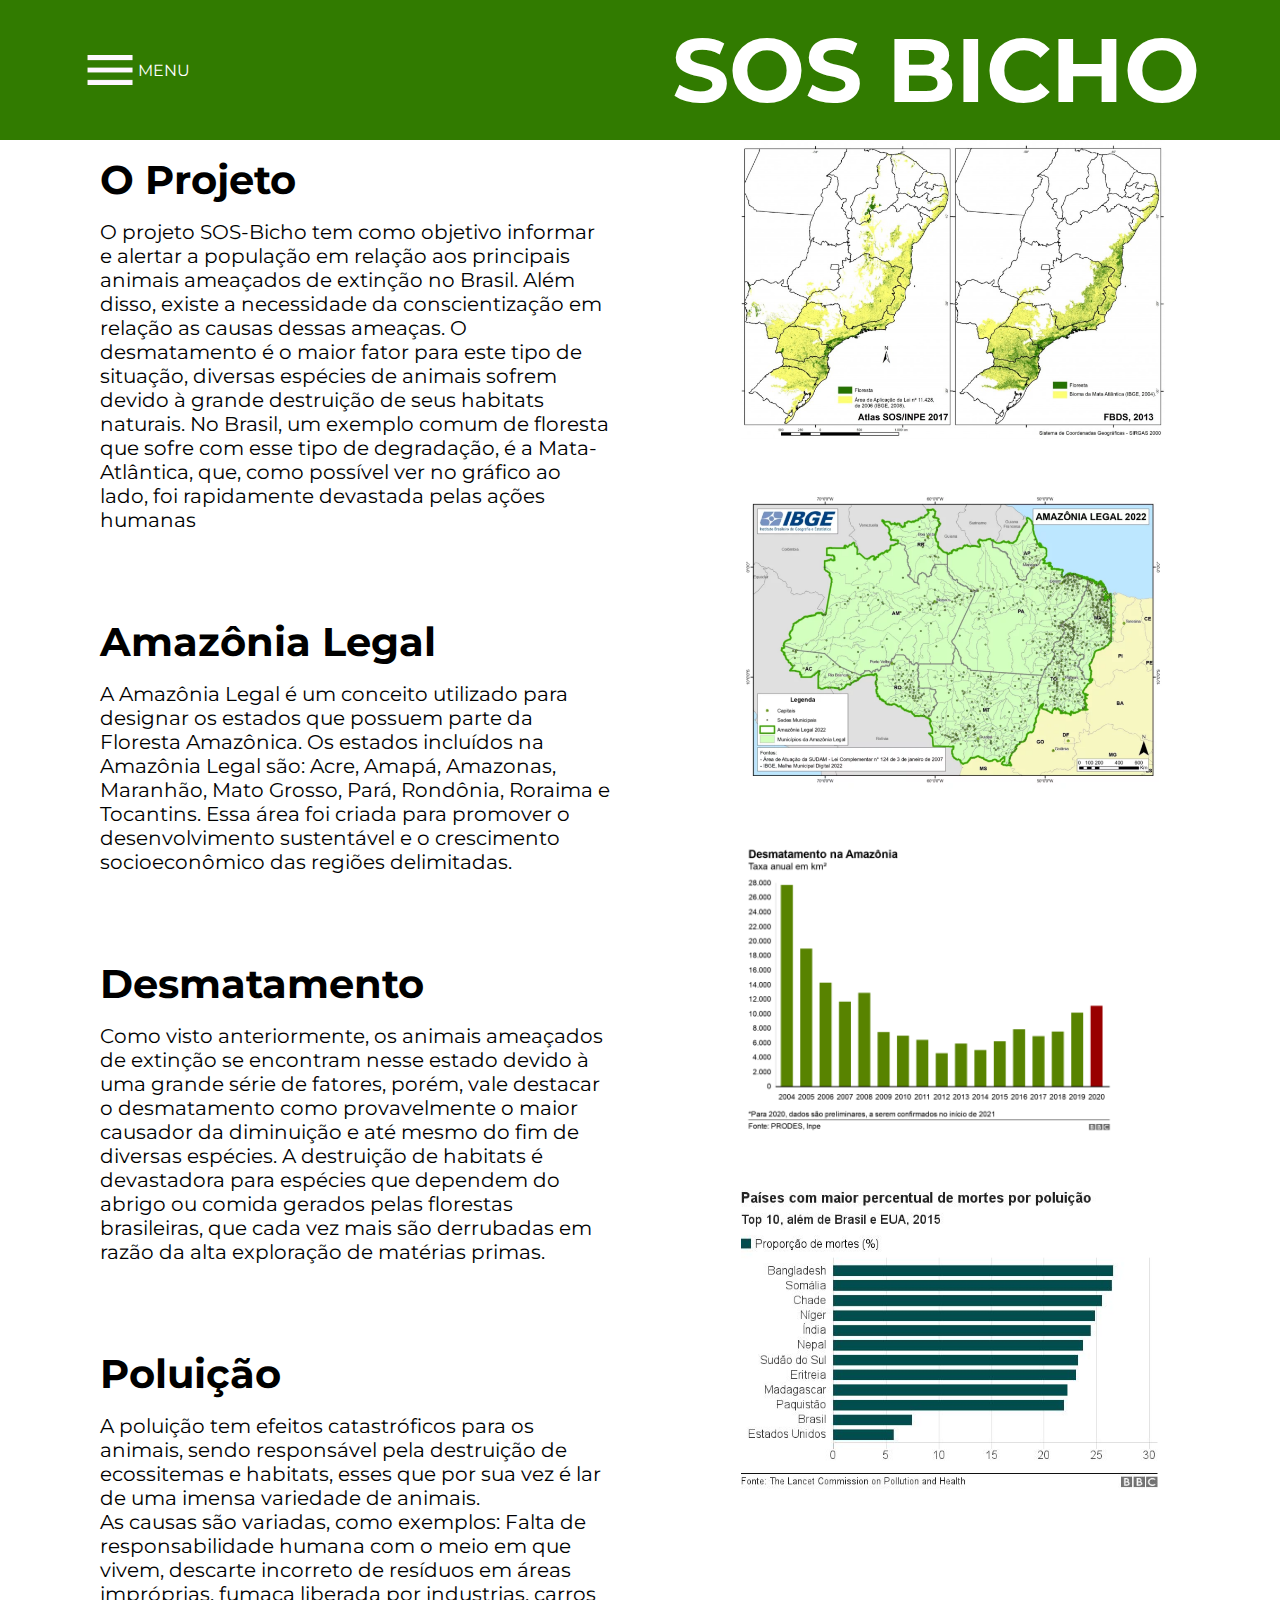
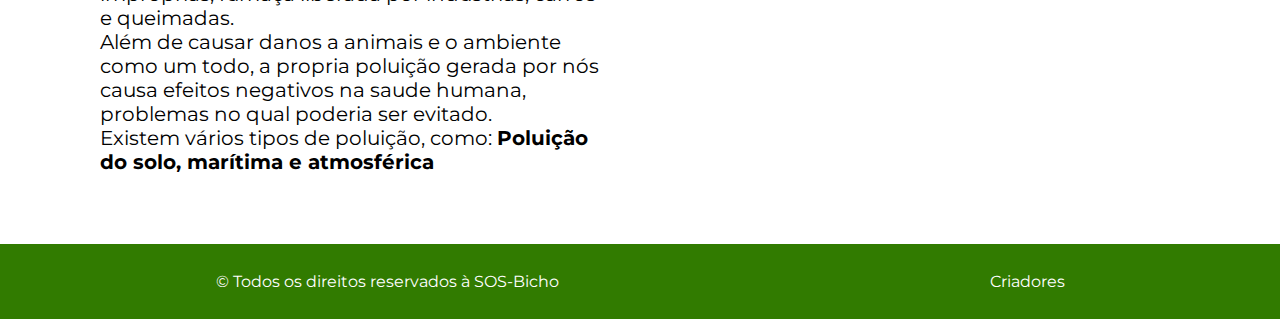
<file: main-page/index.html>
<!DOCTYPE 'html>
<html lang="en">

<head>
    <meta charset="UTF-8">
    <meta name="viewport" content="width=device-width, initial-scale=1.0">
    <title>SOS BICHO</title>
    <link rel="stylesheet" href="/css/style.css">
</head>

<body>
    <nav>
        <img src="/images/menu_icon.png" alt="erro">
        <h1>SOS BICHO</h1>
        <a href="/main-page/links-page/link.html">MENU</a>

    </nav>
    <main>
        <article>
        <h1>O Projeto</h1>
        <p>O projeto SOS-Bicho tem como objetivo informar e alertar a população em relação aos principais animais ameaçados de extinção no Brasil. Além disso, existe a necessidade da conscientização em relação as causas dessas ameaças.
            O desmatamento é o maior fator para este tipo de situação, diversas espécies de animais sofrem devido à grande destruição de seus habitats naturais. No Brasil, um exemplo comum de floresta que sofre com esse tipo de degradação, é a Mata-Atlântica, que, como possível ver no gráfico ao lado, foi rapidamente devastada pelas ações humanas</p>
        <h1>Amazônia Legal</h1>
        <p>A Amazônia Legal é um conceito utilizado para designar os estados que possuem parte da Floresta Amazônica. Os estados incluídos na Amazônia Legal são: Acre, Amapá, Amazonas, Maranhão, Mato Grosso, Pará, Rondônia, Roraima e Tocantins.
            Essa área foi criada para promover o desenvolvimento sustentável e o crescimento socioeconômico das regiões delimitadas. </p>
        <h1>Desmatamento</h1>
        <p>Como visto anteriormente, os animais ameaçados de extinção se encontram nesse estado devido à uma grande série de fatores, porém, vale destacar o desmatamento como provavelmente o maior causador da diminuição e até mesmo do fim de diversas espécies. A destruição de habitats é devastadora para espécies que dependem do abrigo ou comida gerados pelas florestas brasileiras, que cada vez mais são derrubadas em razão da alta exploração de matérias primas.
            <h1>Poluição</h1>
        <p>A poluição tem efeitos catastróficos para os animais, sendo responsável pela destruição de ecossitemas e habitats, esses que por sua vez é lar de uma imensa variedade de animais.<br> As causas são variadas, como exemplos: Falta de responsabilidade humana com o meio em que vivem, descarte incorreto de resíduos em áreas impróprias, fumaça liberada por industrias, carros e queimadas.<br> Além de causar danos a animais e o ambiente como um todo, a propria poluição gerada por nós causa efeitos negativos na saude humana, problemas no qual poderia ser evitado. <br> Existem vários tipos de poluição, como: <strong>Poluição do solo, marítima e atmosférica</strong></p>
            
        </p>  
        </article>
    <aside>
        <img src="/images/mapa-mata-atlantica.png" alt="erro">
        <img src="/images/amazonia-legal.png" alt="erro">
        <img src="/images/grafico-desmatamento.png" alt="erro">
        <img src="/images/poluicao_img.png" alt="erro">
    </aside>
    </main>
    <footer>
        <p>© Todos os direitos reservados à SOS-Bicho</p>
        <a href="/sobre-nós/sobrenos.html">Criadores</a>
    </footer>
</body>

</html>
</file>
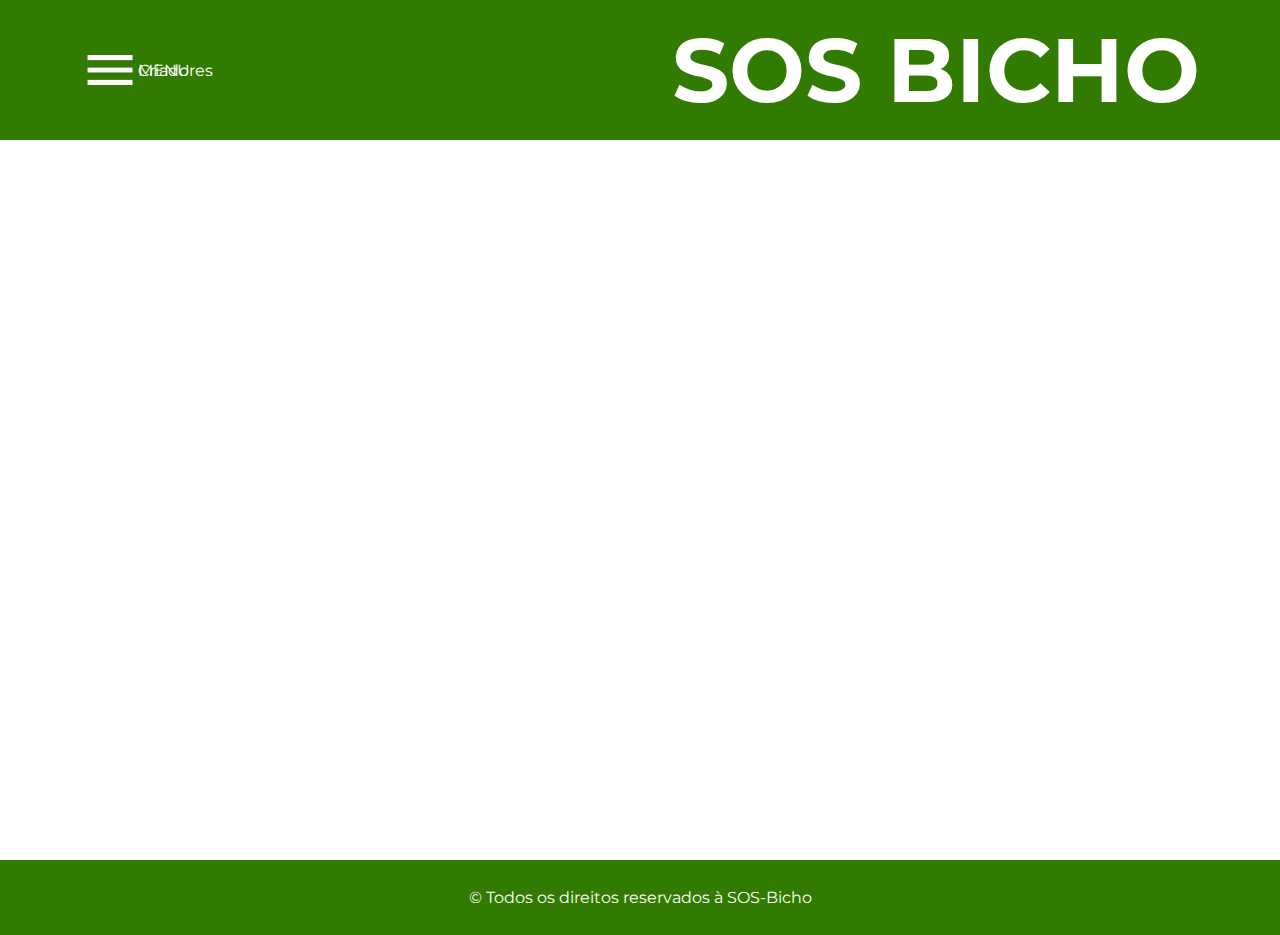
<file: model-pg/model-pg.html>
<!DOCTYPE html>
<html lang="en">
<head>
    <meta charset="UTF-8">
    <meta name="viewport" content="width=device-width, initial-scale=1.0">
    <title>Document</title>
    <link rel="stylesheet" href="/css/sobrenos.css">
</head>
<body>
    <nav>
        <img src="/images/menu_icon.png" alt="erro">
        <h1>SOS BICHO</h1>
        <a href="onca.html">MENU</a>
    </nav>
    <main>
        
    </main>
    <footer>
        <p>© Todos os direitos reservados à SOS-Bicho</p>
        <a href="/sobre-nós/sobrenos.html">Criadores</a>
    </footer>
</body>
</html>
</file>
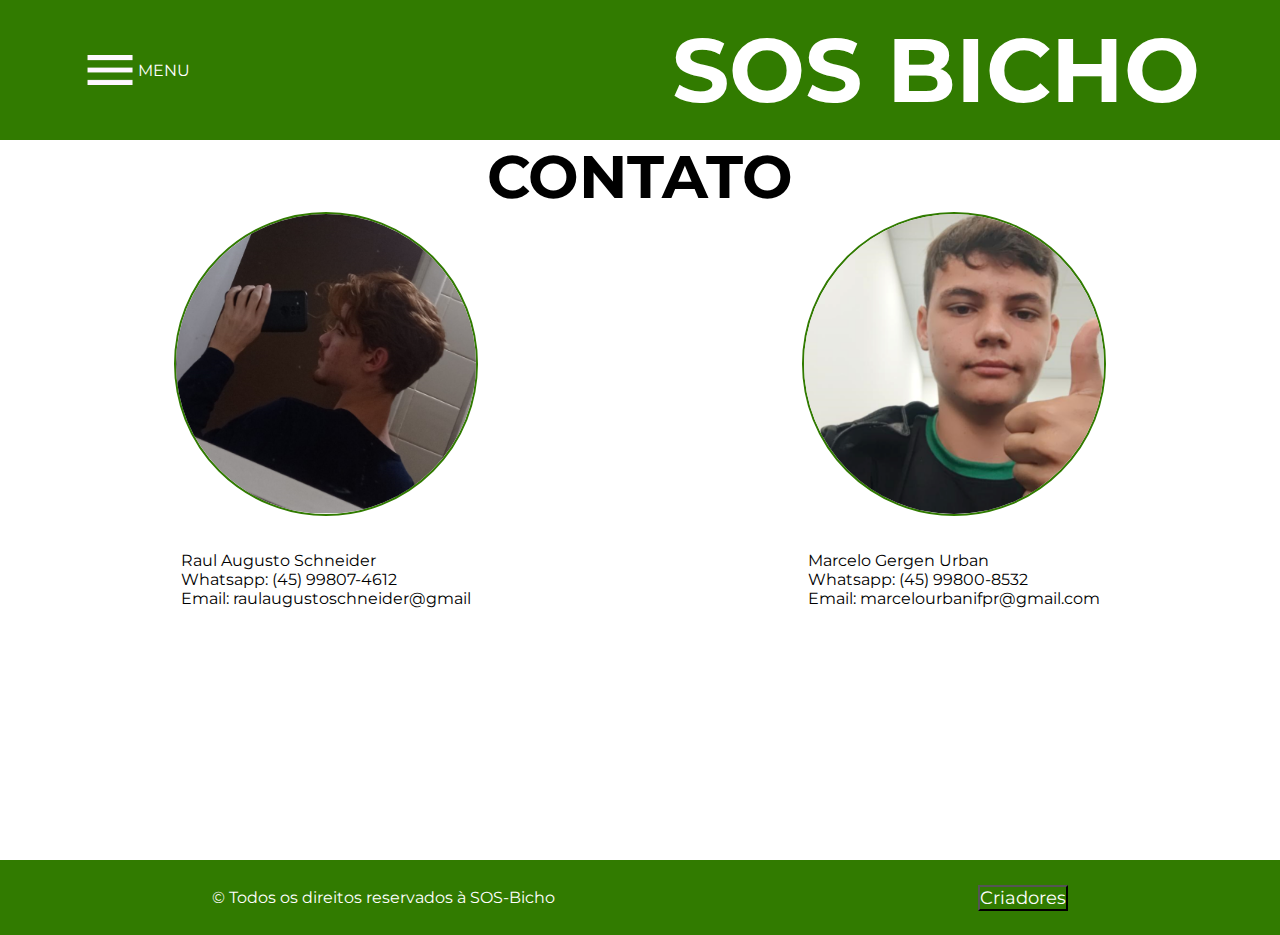
<file: sobre-nós/sobrenos.html>
<!DOCTYPE html>
<html lang="en">
<head>
    <meta charset="UTF-8">
    <meta name="viewport" content="width=device-width, initial-scale=1.0">
    <title>Document</title>
    <link rel="stylesheet" href="/css/sobrenos.css">
</head>
<body>
    <nav>
        <img src="/images/menu_icon.png" alt="erro">
        <h1>SOS BICHO</h1> 
        <a href="/main-page/index.html">MENU</a>
    </nav>
    <main>
        <section>
            <h1>CONTATO</h1>
        </section>
        <div>
            <img class="rotate" src="/images/Frosfo.png" alt="erro">
            <p>
                Raul Augusto Schneider<br>Whatsapp: (45) 99807-4612<br>Email: raulaugustoschneider@gmail
            </p>
        </div>
        <div>
            <img class="rotate" src="/images/Marmelo.png" alt="erro">
            <p>Marcelo Gergen Urban<br>Whatsapp: (45) 99800-8532<br>Email: marcelourbanifpr@gmail.com</p>
        </div>
    </main>
    <footer>
        <p>© Todos os direitos reservados à SOS-Bicho</p>
        <button>Criadores</button>
    </footer>
</body>
</html>
</file>
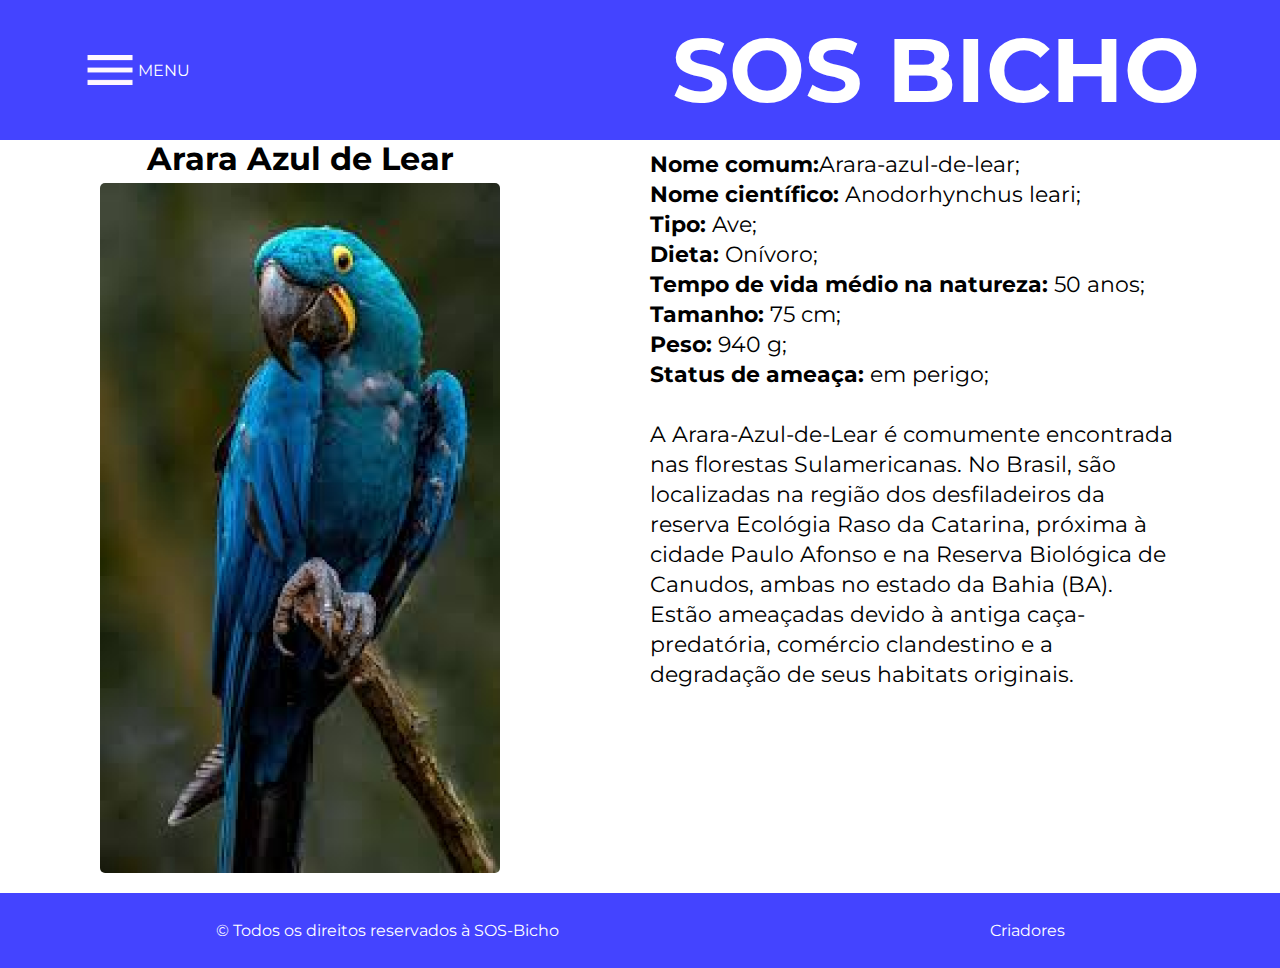
<file: main-page/arara-pg/arara.html>
<!DOCTYPE html>
<html lang="en">

<head>
    <meta charset="UTF-8">
    <meta name="viewport" content="width=device-width, initial-scale=1.0">
    <title>onca</title>
    <link rel="stylesheet" href="/css/style_arara.css">
</head>

<body>
    <nav>
        <img src="/images/menu_icon.png" alt="erro">
        <h1>SOS BICHO</h1>
    
        <a href="/main-page/links-page/link.html">MENU</a>

    </nav>
    <main>
        <figure>
            <h1>Arara Azul de Lear</h1>
            <img id="img-onça" src="/images/arara.png" alt="erro">
        </figure>
        <section>
            <article>
                <p><strong>Nome comum:</strong>Arara-azul-de-lear;</p>
                <p><strong>Nome científico:</strong> Anodorhynchus leari;</p>
                <p><strong>Tipo:</strong> Ave;</p>
                <p><strong>Dieta:</strong> Onívoro;</p>
                <p><strong>Tempo de vida médio na natureza:</strong> 50 anos;</p>
                <p><strong>Tamanho:</strong> 75 cm;</p>
                <p><strong>Peso:</strong> 940 g;</p>
                <p><strong>Status de ameaça:</strong> em perigo;</p>
            </article>
            <aside>A Arara-Azul-de-Lear é comumente encontrada nas florestas Sulamericanas. No Brasil, são localizadas
                na região dos desfiladeiros da reserva Ecológia Raso da Catarina, próxima à cidade Paulo Afonso e na
                Reserva Biológica de Canudos, ambas no estado da Bahia (BA). Estão ameaçadas devido à antiga
                caça-predatória, comércio clandestino e a degradação de seus habitats originais.
            </aside>
    </main>
    <footer>
        <p>© Todos os direitos reservados à SOS-Bicho</p>
        <a href="/sobre-nós/sobrenos.html">Criadores</a>
    </footer>
    </section>
</body>

</html>
</file>
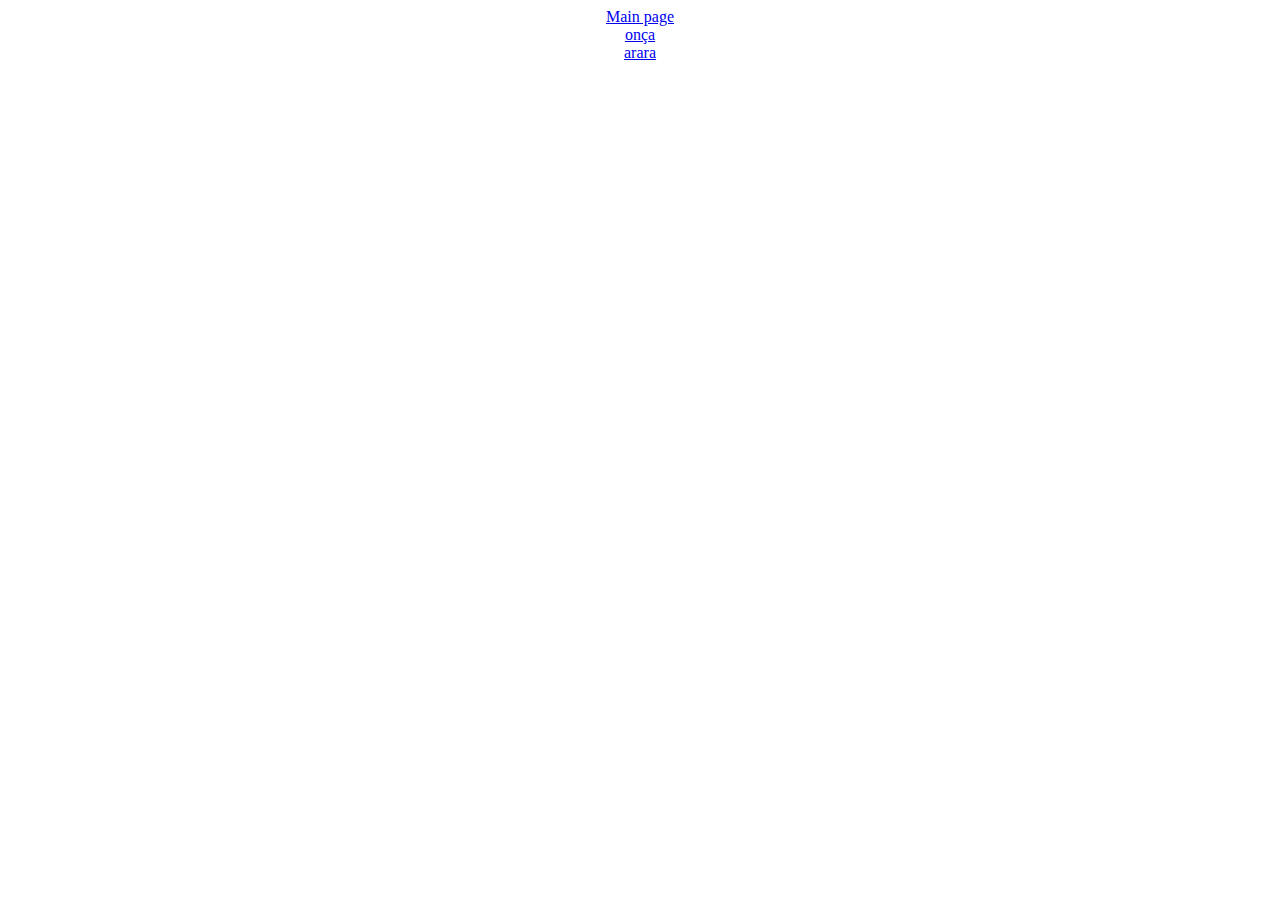
<file: main-page/links-page/link.html>
<!DOCTYPE html>
<html lang="en">
<head>
    <meta charset="UTF-8">
    <meta name="viewport" content="width=device-width, initial-scale=1.0">
    <title>Document</title>
    <link rel="stylesheet" href="/css/stylelink.css">
</head>
<body>
    <a href="/main-page/index.html">Main page</a>
    <a href="/main-page/onça-pg/onca.html">onça</a>
    <a href="/main-page/arara-pg/arara.html">arara</a>
    
</body>
</html>
</file>
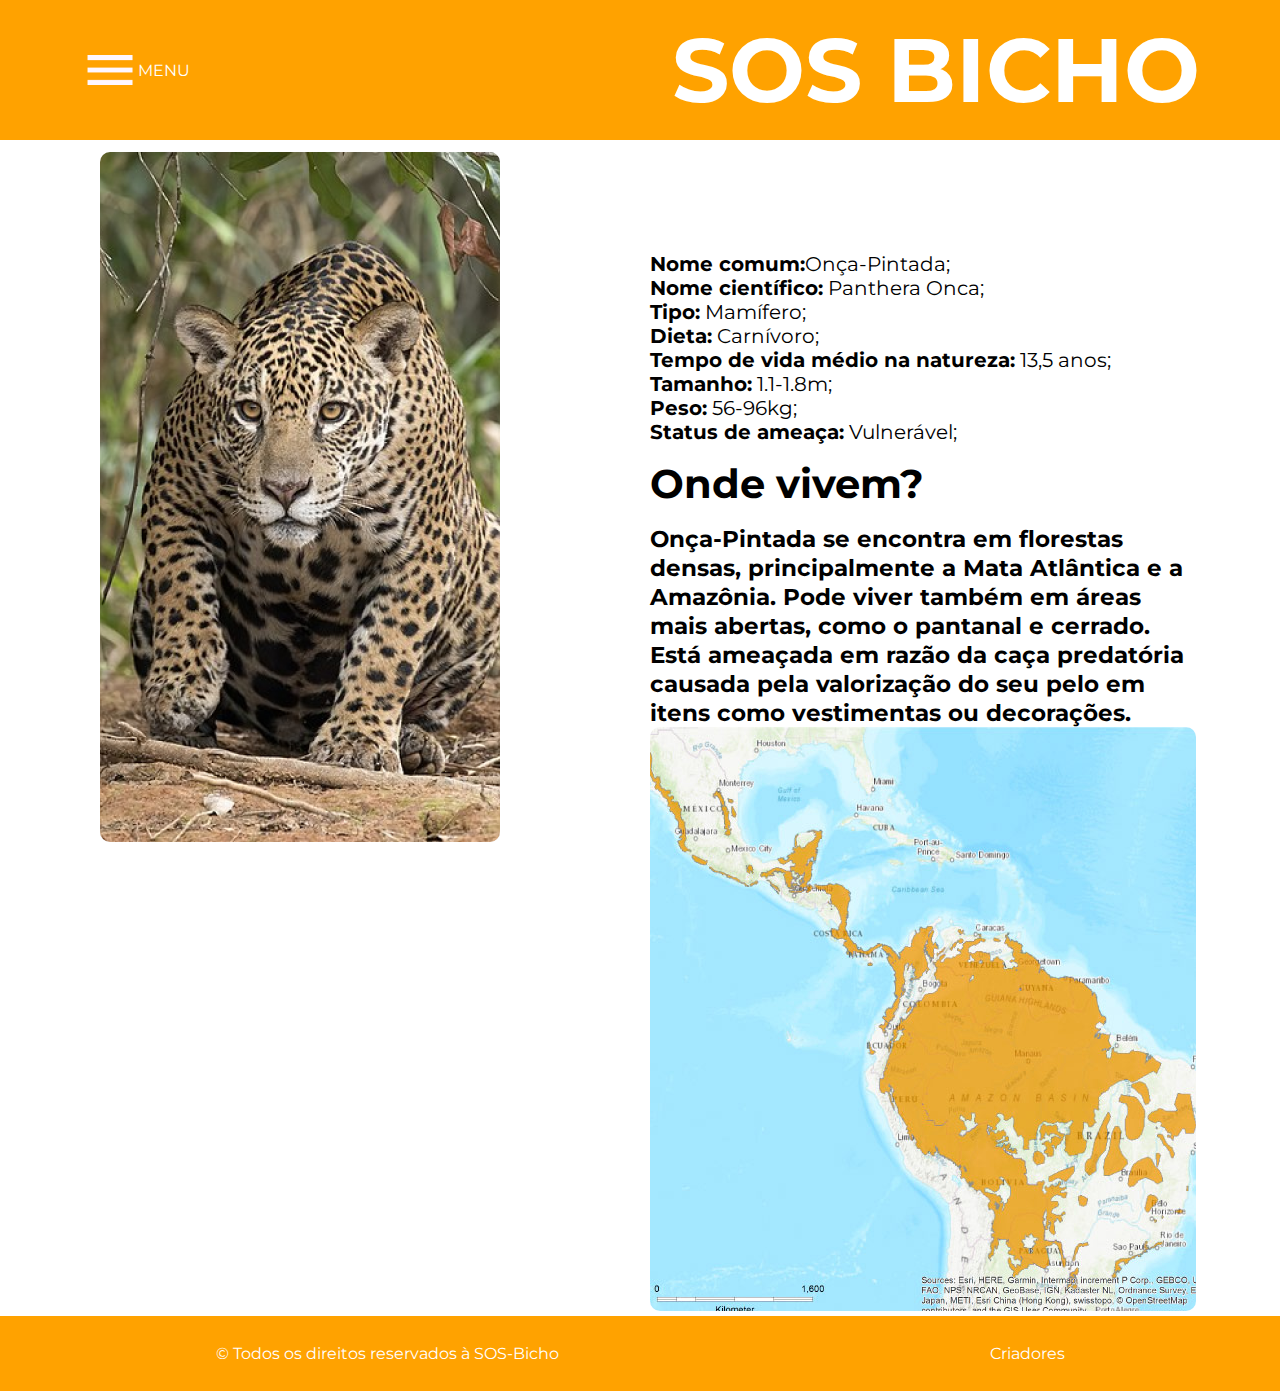
<file: main-page/onça-pg/onca.html>
<!DOCTYPE html>
<html lang="en">

<head>
    <meta charset="UTF-8">
    <meta name="viewport" content="width=device-width, initial-scale=1.0">
    <title>onca</title>
    <link rel="stylesheet" href="/css/style_onca.css">
</head>
<!-- RAUL TEU TRABALHO E ENCHER LINGUIÇA NAS PG DOS BIXO, EU FIZ A PARTE DA PAGINA DE LINK, FAZ A BOA E MANDA O CNTROLCZAO AI, SEMANA Q VEM NOIS APRESENTA -->
<body>
    <nav>
        <img src="/images/menu_icon.png" alt="erro">
        <h1>SOS BICHO</h1>
        <a href="/main-page/links-page/link.html">MENU</a>
    </nav>
    <main>
        <figure>
            <img id="img-onça" src="/images/onça.png" alt="erro">
        </figure>
        <section>
            <article>
                <p><strong>Nome comum:</strong>Onça-Pintada;</p>
                <p><strong>Nome científico:</strong> Panthera Onca;</p>
                <p><strong>Tipo:</strong> Mamífero;</p>
                <p><strong>Dieta:</strong> Carnívoro;</p>
                <p><strong>Tempo de vida médio na natureza:</strong> 13,5 anos;</p>
                <p><strong>Tamanho:</strong> 1.1-1.8m;</p>
                <p><strong>Peso:</strong> 56-96kg;</p>
                <p><strong>Status de ameaça:</strong> Vulnerável;</p>
            </article>
               
            <div>
                <p><h1>Onde vivem?</h1>
                    <h3> Onça-Pintada se encontra em florestas densas, principalmente a Mata Atlântica e a Amazônia. Pode
                        viver
                        também
                        em áreas mais abertas, como o pantanal e cerrado. Está ameaçada em razão da caça predatória causada pela
                        valorização do seu pelo em itens como vestimentas ou decorações.</h3>
                    <img src="/images/mapa-onça.jpg" alt="erro"></p>
            </div>
            <div>

            </div>
    </main>
    <footer>
        <p>© Todos os direitos reservados à SOS-Bicho</p>
        <a href="/sobre-nós/sobrenos.html">Criadores</a>
    </footer>
    </section>
</body>

</html>
</file>
<file: css/style.css>
@import url("https://fonts.googleapis.com/css2?family=Montserrat:wght@500;700&display=swap");
* {
  padding: 0px;
  padding-top: 0px;
  margin: 0px;
}

body {
  width: auto;
}

nav {
  display: flex;
  justify-content: space-between;
  align-items: center;
  font-family: "Montserrat", sans-serif;
  background-color: #317B00;
  width: auto;
  height: 140px;
  color: white;
  font-size: 45px;
}
nav h1 {
  padding-right: 80px;
}
nav img {
  width: 60px;
  height: 60px;
  padding-left: 80px;
}
nav a {
  font-size: medium;
  position: absolute;
  top: 61px;
  left: 138px;
  color: white;
  text-decoration: none;
}

main {
  padding: 0 100px 0 100px;
  font-family: "Montserrat", sans-serif;
  display: flex;
  font-size: 20px;
  gap: 130px;
}
main p {
  margin-bottom: 70px;
}
main h1 {
  font-size: 40px;
  line-height: 80px;
}
main aside img {
  height: 300px;
  margin-bottom: 50px;
}

footer {
  display: flex;
  justify-content: space-around;
  align-items: center;
  color: white;
  font-family: "Montserrat", sans-serif;
  height: 75px;
  width: auto;
  background-color: #317B00;
}
footer a {
  color: white;
  text-decoration: none;
}/*# sourceMappingURL=style.css.map */
</file>
<file: css/sobrenos.css>
@import url("https://fonts.googleapis.com/css2?family=Montserrat:wght@500;700&display=swap");
* {
  padding: 0px;
  padding-top: 0px;
  margin: 0px;
}

body {
  width: auto;
}

nav {
  display: flex;
  justify-content: space-between;
  align-items: center;
  font-family: "Montserrat", sans-serif;
  background-color: #317B00;
  width: auto;
  height: 140px;
  color: white;
  font-size: 45px;
}
nav h1 {
  padding-right: 80px;
}
nav img {
  width: 60px;
  height: 60px;
  padding-left: 80px;
}
nav a {
  font-size: medium;
  position: absolute;
  top: 61px;
  left: 138px;
  color: white;
  text-decoration: none;
}

main {
  display: flex;
  justify-content: center;
  height: 80vh;
  font-family: "Montserrat", sans-serif;
  flex-wrap: wrap;
}
main section {
  display: flex;
  justify-content: center;
  align-items: center;
  width: 100%;
  height: 10%;
  font-size: 30px;
}
main div {
  display: flex;
  align-items: center;
  flex-direction: column;
  height: 90%;
  width: 49%;
  gap: 35px;
}
main div img {
  width: 300px;
  height: 300px;
  border: solid 2px #317B00;
  border-radius: 50%;
}

footer {
  display: flex;
  justify-content: space-around;
  align-items: center;
  color: white;
  font-family: "Montserrat", sans-serif;
  height: 75px;
  width: auto;
  background-color: #317B00;
}
footer button {
  color: white;
  text-decoration: none;
  background-color: transparent;
  font-family: "Montserrat", sans-serif;
  font-size: 18px;
}
footer a {
  font-size: medium;
  position: absolute;
  top: 61px;
  left: 138px;
  color: white;
  text-decoration: none;
}

button:after {
  background-color: red;
}/*# sourceMappingURL=sobrenos.css.map */
</file>
<file: css/style_arara.css>
@import url("https://fonts.googleapis.com/css2?family=Montserrat:wght@500;700&display=swap");
* {
  padding: 0px;
  padding-top: 0px;
  margin: 0px;
  font-family: "Montserrat", sans-serif;
}

nav {
  font-family: "Montserrat", sans-serif;
  display: flex;
  justify-content: space-between;
  align-items: center;
  font-family: "Montserrat", sans-serif;
  background-color: rgb(68, 68, 255);
  width: auto;
  height: 140px;
  color: white;
  font-size: 45px;
  margin-bottom: 10px;
}
nav h1 {
  padding-right: 80px;
}
nav img {
  width: 60px;
  height: 60px;
  padding-left: 80px;
}
nav p {
  font-size: medium;
  position: absolute;
  top: 61px;
  left: 138px;
}
nav button {
  display: flex;
  position: absolute;
  top: 54px;
  left: 87px;
  height: 33px;
  width: 103px;
  overflow: hidden;
  font-size: 0px;
  background: transparent;
  border: 0px;
}
nav a {
  font-size: medium;
  position: absolute;
  top: 61px;
  left: 138px;
  color: white;
  text-decoration: none;
}

main {
  display: flex;
  line-height: 18px;
  width: auto;
  justify-content: space-around;
  align-items: flex-start;
  padding: 0 100px 20px 100px;
}
main figure {
  display: flex;
  align-items: center;
  flex-direction: column;
  gap: 15px;
}
main figure img {
  border-radius: 5px;
}
main section {
  display: flex;
  flex-direction: column;
  justify-content: space-around;
  font-size: 22px;
  padding-left: 150px;
  height: 400px;
  line-height: 30px;
}
main section article {
  margin-bottom: 30px;
}

footer {
  display: flex;
  justify-content: space-around;
  align-items: center;
  color: white;
  font-family: "Montserrat", sans-serif;
  height: 75px;
  width: auto;
  background-color: rgb(68, 68, 255);
}
footer a {
  color: white;
  text-decoration: none;
}/*# sourceMappingURL=style_arara.css.map */
</file>
<file: css/stylelink.css>
body {
  display: flex;
  justify-content: center;
  align-items: center;
  flex-direction: column;
  align-self: center;
}/*# sourceMappingURL=stylelink.css.map */
</file>
<file: css/style_onca.css>
@import url("https://fonts.googleapis.com/css2?family=Montserrat:wght@500;700&display=swap");
* {
  padding: 0px;
  padding-top: 0px;
  margin: 0px;
}

body {
  width: auto;
}

nav {
  display: flex;
  justify-content: space-between;
  align-items: center;
  font-family: "Montserrat", sans-serif;
  background-color: #ffa200;
  width: auto;
  height: 140px;
  color: white;
  font-size: 45px;
}
nav h1 {
  padding-right: 80px;
}
nav img {
  width: 60px;
  height: 60px;
  padding-left: 80px;
}
nav a {
  font-size: medium;
  position: absolute;
  top: 61px;
  left: 138px;
  color: white;
  text-decoration: none;
}

main {
  padding: 0 100px 0 100px;
  padding-top: 12px;
  font-family: "Montserrat", sans-serif;
  display: flex;
  font-size: 20px;
  gap: 150px;
}
main img {
  border-radius: 10px;
}
main h1 {
  font-size: 40px;
  line-height: 80px;
}
main article {
  display: flex;
  flex-direction: column;
  font-size: 20px;
  margin-top: 100px;
}

footer {
  display: flex;
  justify-content: space-around;
  align-items: center;
  color: white;
  font-family: "Montserrat", sans-serif;
  height: 75px;
  width: auto;
  background-color: #ffa200;
}
footer a {
  color: white;
  text-decoration: none;
}/*# sourceMappingURL=style_onca.css.map */
</file>
